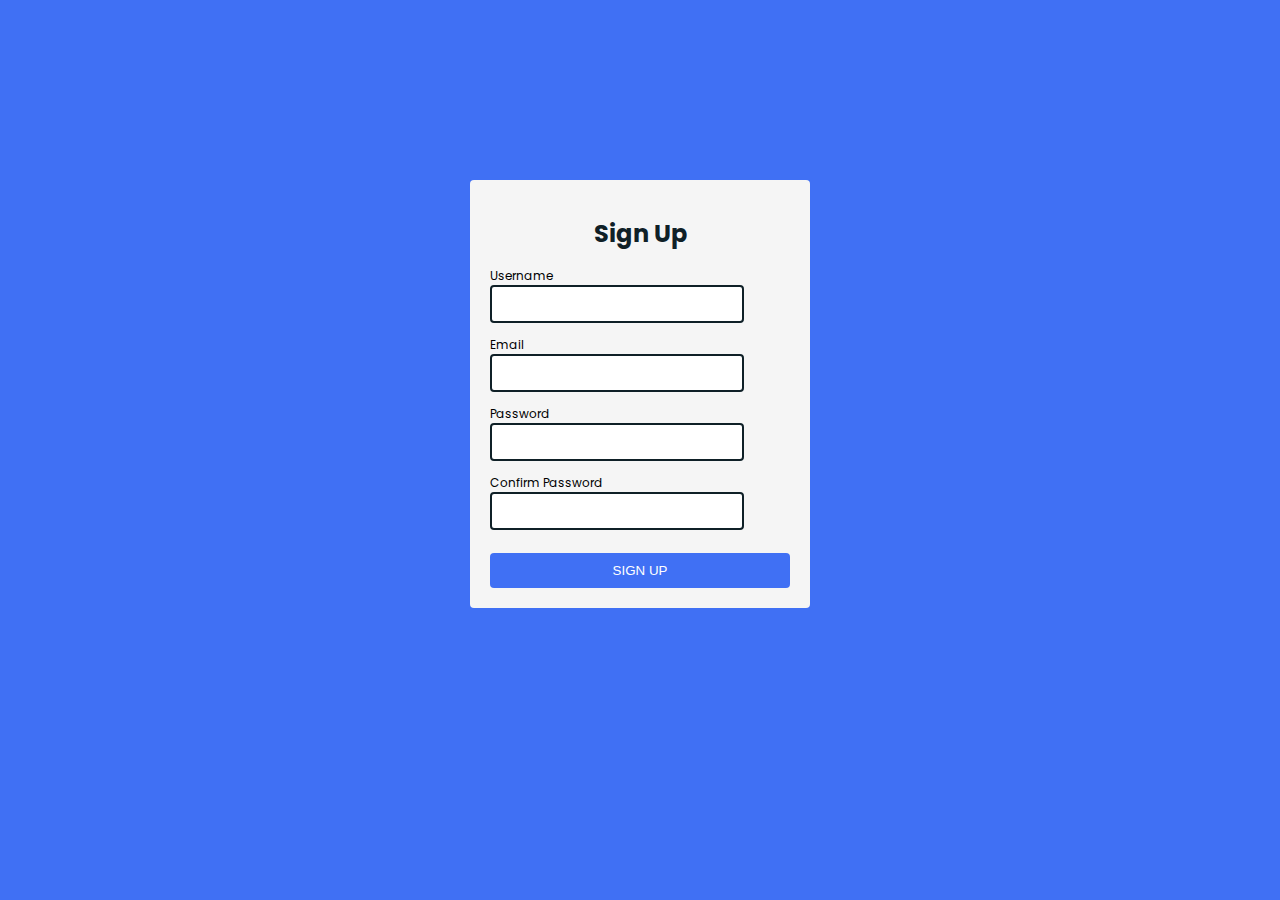
<file: index.html>
<!DOCTYPE html>
<html lang="en">
<head>
    <meta charset="UTF-8">
    <meta http-equiv="X-UA-Compatible" content="IE=edge">
    <meta name="viewport" content="width=device-width, initial-scale=1.0">
    <title>Form Validation</title>
    <link rel="preconnect" href="https://fonts.googleapis.com">
    <link rel="preconnect" href="https://fonts.gstatic.com" crossorigin>
    <link href="https://fonts.googleapis.com/css2?family=Poppins:wght@400;700&display=swap" rel="stylesheet">
    <link rel="stylesheet" href="style.css">
    <script defer src="app.js"></script>
</head>
<body>
    
    <div class="container">
        <form id="form" action="signup.html">
            <h1>Sign Up</h1>
            <div class="input-control">
                <label for="username">Username</label> <!---built-in ways to validate a form-->
                <input id="username" name="username" type="text"><!---use required after type="text"-->
                <div class="error"></div>
            </div>
            <div class="input-control">
                <label for="email">Email</label>
                <input id="email" name="username" type="text"><!---use type="email" instead of texts-->
                <div class="error"></div>
            </div>
            <div class="input-control">
                <label for="password">Password</label>
                <input id="password" name="password" type="password">
                <div class="error"></div>
            </div>
            <div class="input-control">
                <label for="password">Confirm Password</label>
                <input id="password2" name="password2" type="password">
                <div class="error"></div>
            </div>
                                  
            <button type="submit">SIGN UP</button>
        </form>
    </div>

</body>
</html>
</file>
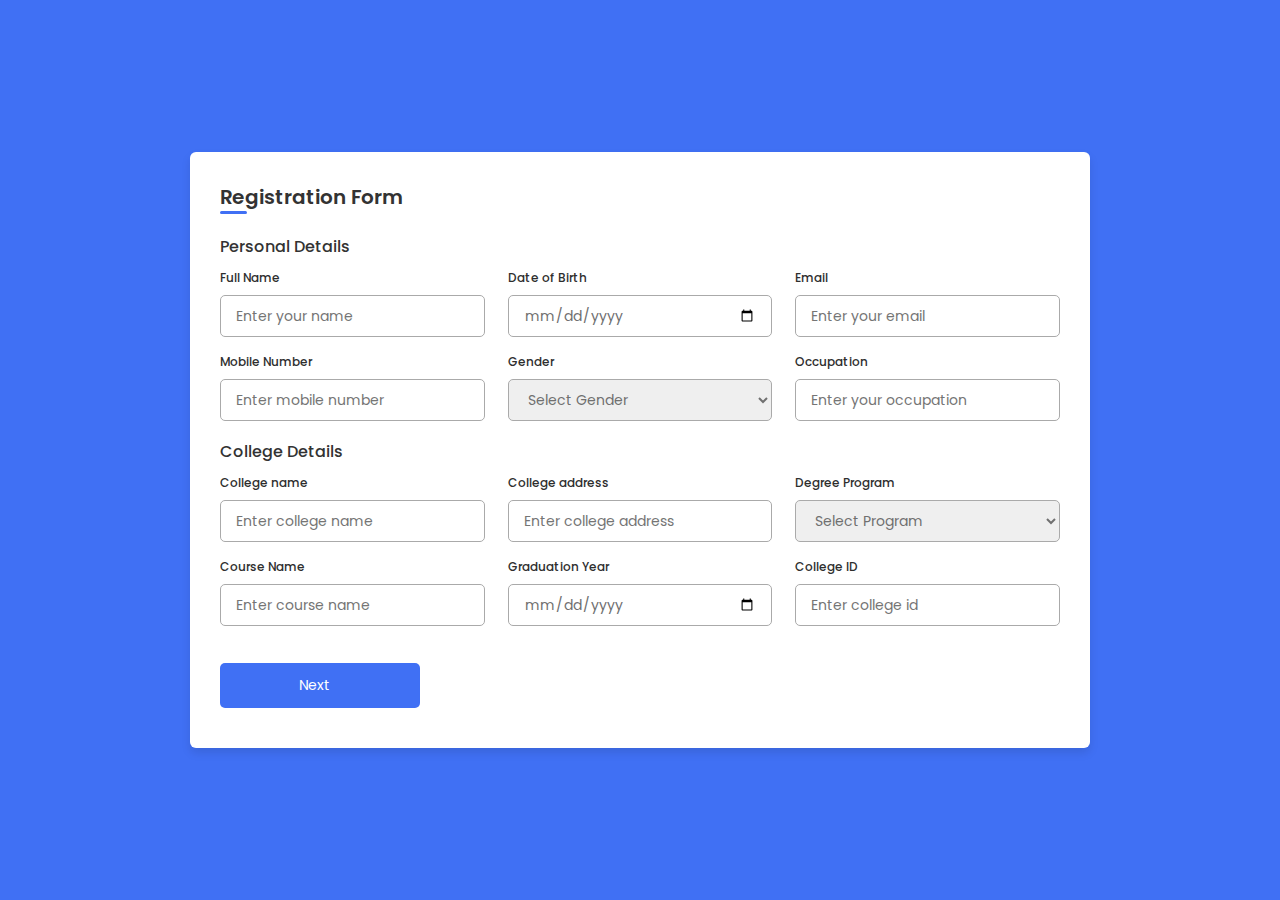
<file: signup.html>
<!DOCTYPE html>
<html lang="en">
<head>
    <meta charset="UTF-8">
    <meta name="viewport" content="width=device-width, initial-scale=1.0">
    <title>Sign Up</title>
    <link rel="stylesheet" href="style1.css">
    <link rel="stylesheet" href="https://unicons.iconscout.com/release/v4.0.0/css/line.css">
</head>
<body>
    
    <div class="container">
        <header>Registration Form</header>

        <form action="#">
            <div class="form first">
                <div class="details personal">
                    <span class="title">Personal Details</span>

                    <div class="fields">
                        <div class="input-field">
                            <label>Full Name</label>
                            <input type="text" placeholder="Enter your name" required>
                        </div>

                        <div class="input-field">
                            <label>Date of Birth</label>
                            <input type="date" placeholder="Enter birth date" required>
                        </div>

                        <div class="input-field">
                            <label>Email</label>
                            <input type="email" placeholder="Enter your email" required>
                        </div>

                        <div class="input-field">
                            <label>Mobile Number</label>
                            <input type="number" id="mobileNumber" placeholder="Enter mobile number" required>
                        </div>

                        <div class="input-field">
                            <label>Gender</label>
                            <select required>
                                <option value="">Select Gender</option>
                                <option value="female">Female</option>
                                <option value="male">Male</option>
                            </select>
                        </div>

                        <div class="input-field">
                            <label>Occupation</label>
                            <input type="text" placeholder="Enter your occupation" required>
                        </div>
                    </div>
                </div>

                <div class="details ID">
                    <span class="title">College Details</span>

                    <div class="fields">
                        <div class="input-field">
                            <label>College name</label>
                            <input type="text" placeholder="Enter college name" required>
                        </div>

                        <div class="input-field">
                            <label>College address</label>
                            <input type="text" placeholder="Enter college address" required>
                        </div>

                        <div class="input-field">
                            <label>Degree Program</label>
                            <select required>
                                <option value="">Select Program</option>
                                <option value="BTech">BTech</option>
                                <option value="BBA">BBA</option>
                                <option value="BCom">BCom</option>
                                <option value="BDes">BDes</option>
                                <option value="LLB">LLB</option>
                            </select>
                        </div>

                        <div class="input-field">
                            <label>Course Name</label>
                            <input type="text" placeholder="Enter course name" required>
                        </div>

                        <div class="input-field">
                            <label>Graduation Year</label>
                            <input type="date" placeholder="Enter graduation year" required>
                        </div>

                        <div class="input-field">
                            <label>College ID</label>
                            <input type="number" placeholder="Enter college id" required>
                        </div>
                    </div>

                    <button class="nextBtn">
                        <span class="btnText">Next</span>
                        <i class="uil uil-navigator"></i>
                    </button>
                </div>
            </div>

            <div class="form second">
                <div class="details address">
                    <span class="title">Address Details</span>

                    <div class="fields">
                        <div class="input-field">
                            <label>Address 1</label>
                            <input type="text" placeholder="Enter flat no./building" required>
                        </div>

                        <div class="input-field">
                            <label>Address 2</label>
                            <input type="text" placeholder="Enter society name" required>
                        </div>

                        <div class="input-field">
                            <label>Address 3</label>
                            <input type="text" placeholder="Enter landmark" required>
                        </div>

                        <div class="input-field">
                            <label>State</label>
                            <input type="text" placeholder="Enter your state" required>
                        </div>

                        <div class="input-field">
                            <label>District</label>
                            <input type="text" placeholder="Enter your district" required>
                        </div>

                        <div class="input-field">
                            <label>Pincode</label>
                            <input type="number" placeholder="Enter pincode" required>
                        </div>
                    </div>
                </div>

                <div class="details family">
                    <span class="title">Family Details</span>

                    <div class="fields">
                        <div class="input-field">
                            <label>Father Name</label>
                            <input type="text" placeholder="Enter father name" required>
                        </div>

                        <div class="input-field">
                            <label>Mother Name</label>
                            <input type="text" placeholder="Enter mother name" required>
                        </div>

                        <div class="input-field">
                            <label>Father's Occupation</label>
                            <input type="text" placeholder="Enter father's occupation" required>
                        </div>

                        <div class="input-field">
                            <label>Mother's Occupation</label>
                            <input type="text" placeholder="Enter mother's occupation" required>
                        </div>

                        <div class="input-field">
                            <label>Mobile No.</label>
                            <input type="number" placeholder="Enter parent's mobile no" required>
                        </div>

                        <div class="input-field">
                            <label>Email ID</label>
                            <input type="email" placeholder="Enter parent's email id" required>
                        </div>
                    </div>

                    <div class="buttons">
                        <div class="backBtn">
                            <i class="uil uil-navigator"></i>
                            <span class="btnText">Back</span>
                        </div>
                        <button class="submit">
                            <span class="submit">Submit</span>
                            <i class="uil uil-navigator"></i>
                        </button>
                    </div>
                </div>
            </div>
        </form>
    </div>

    <script src="script.js"></script>

</body>
</html>
</file>
<file: style.css>
@import url('https://fonts.googleapis.com/css2?family=Poppins:wght@200;300;400;500;600&display=swap');

body {
    background: #4070f4;
    font-family: 'Poppins', sans-serif;
}

#form {
    width: 300px;
    margin: 20vh auto 0 auto;
    padding: 20px;
    background-color: whitesmoke;
    border-radius: 4px;
    font-size: 12px;
}

#form h1 {
    color: #0f2027;
    text-align: center;
}

#form button {
    padding: 10px;
    margin-top: 10px;
    width: 100%;
    color: white;
    background-color: #4070f4;
    border: none;
    border-radius: 4px;
    cursor: pointer;
}

#form button:hover{
    cursor: pointer;
    transform: scale(1.05)
}

.input-control {
    display: flex;
    flex-direction: column;
}

.input-control input {
    border: 2px solid #0f2027;
	border-radius: 4px;
	display: block;
	font-size: 12px;
	padding: 10px;
	width: 18vw;
}

.input-control input:focus {
    outline: 0;
}

.input-control.success input {
    border-color: #09c372;
}

.input-control.error input {
    border-color: #ff3860;
}

.input-control .error {
    color: #ff3860;
    font-size: 9px;
    height: 13px;
}
</file>
<file: style1.css>
@import url('https://fonts.googleapis.com/css2?family=Poppins:wght@200;300;400;500;600&display=swap');

*{
    margin: 0;
    padding: 0;
    box-sizing: border-box;
    font-family: 'Poppins', sans-serif;
}

body{
    min-height: 100vh;
    display: flex;
    align-items: center;
    justify-content: center;
    background: #4070f4;
}

.container{
    position: relative;
    max-width: 900px;
    width: 100%;
    border-radius: 6px;
    padding: 30px;
    margin: 0 15px;
    background-color: #fff;
    box-shadow: 0 5px 10px rgba(0,0,0,0.1);
}

.container header{
    position: relative;
    font-size: 20px;
    font-weight: 600;
    color: #333;
}

.container header::before{
    content: "";
    position: absolute;
    left: 0;
    bottom: -2px;
    height: 3px;
    width: 27px;
    border-radius: 8px;
    background-color: #4070f4;
}

.container form{
    position: relative;
    margin-top: 16px;
    min-height: 490px;
    background-color: #fff;
    overflow: hidden;
}

.container form .form{
    position: absolute;
    background-color: #fff;
    transition: 0.3s ease;
}

.container form .form.second{
    opacity: 0;
    pointer-events: none;
    transform: translateX(100%);
}

form.secActive .form.second{
    opacity: 1;
    pointer-events: auto;
    transform: translateX(0);
}

form.secActive .form.first{
    opacity: 0;
    pointer-events: none;
    transform: translateX(-100%);
}

.container form .title{
    display: block;
    margin-bottom: 8px;
    font-size: 16px;
    font-weight: 500;
    margin: 6px 0;
    color: #333;
}

.container form .fields{
    display: flex;
    align-items: center;
    justify-content: space-between;
    flex-wrap: wrap;
}

form .fields .input-field{
    display: flex;
    width: calc(100% / 3 - 15px);
    flex-direction: column;
    margin: 4px 0;
}

.input-field label{
    font-size: 12px;
    font-weight: 500;
    color: #2e2e2e;
}

.input-field input{
    outline: none;
    font-size: 14px;
    font-weight: 400;
    color: #333;
    border-radius: 5px;
    border: 1px solid #aaa;
    padding: 0 15px;
    height: 42px;
    margin: 8px 0;
}

.input-field input:is(:focus, :valid){
    box-shadow: 0 3px 6px rgba(0,0,0,0.13);
}

.input-field input[type="date"]{
    color: #707070;
}

.input-field input[type="date"]:valid{
    color: #333;
}

.container form button, .backBtn{
    display: flex;
    align-items: center;
    justify-content: center;
    height: 45px;
    max-width: 200px;
    width: 100%;
    border: none;
    outline: none;
    color: #fff;
    border-radius: 5px;
    margin: 25px 0;
    background-color: #4070f4;
    transition: all 0.3 linear;
    cursor: pointer;
}

.container form button,
.container form .backBtn{
    font-size: 14px;
    font-weight: 400;
}

form button:hover{
    background-color: #265df2;
}

form button i, form .backBtn i{
    margin: 0 6px;
}

form .backBtn i{
    transform: rotate(180deg);
}

form .buttons{
    display: flex;
    align-items: center;
}

form .buttons button, .backBtn{
    margin-right: 14px;
}

@media (max-width: 750px) {
    .container form{
        overflow-y: scroll;
    }
    .container form::-webkit-scrollbar{
        display: none;
    }
    form .fields .input-field{
        width: calc(100% / 2 - 15px);
    }
}

@media (max-width: 550px){
    form .fields .input-field{
        width: 100%;
    }
}

/* Add this to your CSS */
.container form .details .input-field select {
    outline: none;
    font-size: 14px;
    font-weight: 400;
    color: #333;
    border-radius: 5px;
    border: 1px solid #aaa;
    padding: 0 15px;
    height: 42px;
    margin: 8px 0;
}

.container form .details .input-field select:valid {
    box-shadow: 0 3px 6px rgba(0, 0, 0, 0.13);
}

.container form .details .input-field select {
    color: #707070;
}

.container form .details .input-field select:valid {
    color: #333;
}
</file>
